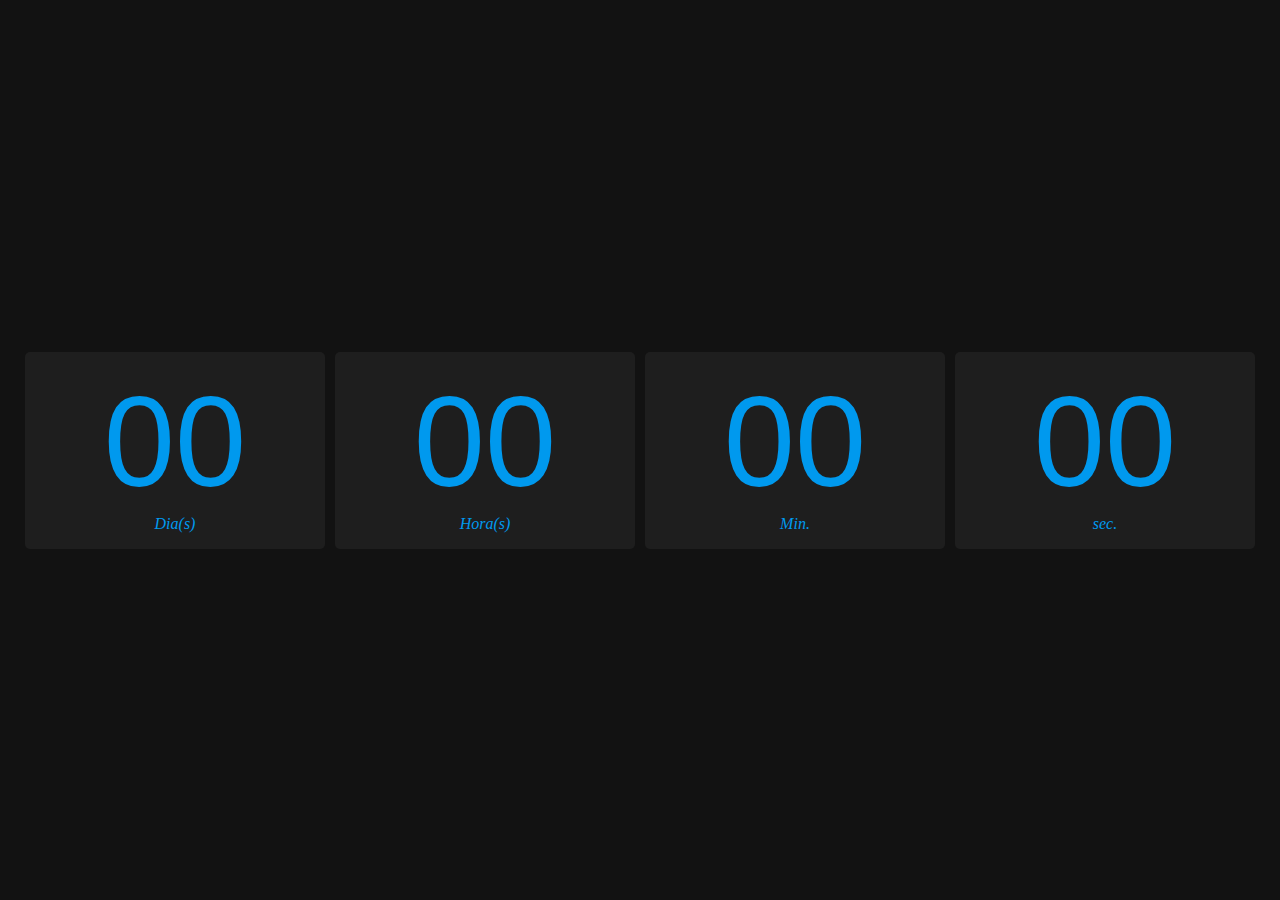
<file: index.html>
<!DOCTYPE html>
<html lang="pt-br">
<head>
    <meta charset="UTF-8">
    <meta http-equiv="X-UA-Compatible" content="IE=edge">
    <meta name="viewport" content="width=device-width, initial-scale=1.0">
    <title>Contdown</title>
    <link rel="stylesheet" href="css/style.css">
</head>
<body>
    <ul class="countdown">
        <li>
            <span data-time></span>
            <div>Dia(s)</div>
        </li>

        <li>
            <span data-time></span>
            <div>Hora(s)</div>
        </li>

        <li>
            <span data-time></span>
            <div>Min.</div>
        </li>

        <li>
            <span data-time></span>
            <div>sec.</div>
        </li>
    </ul>
    <script type="module" src="./js/script.js"></script>
</body>
</html>
</file>
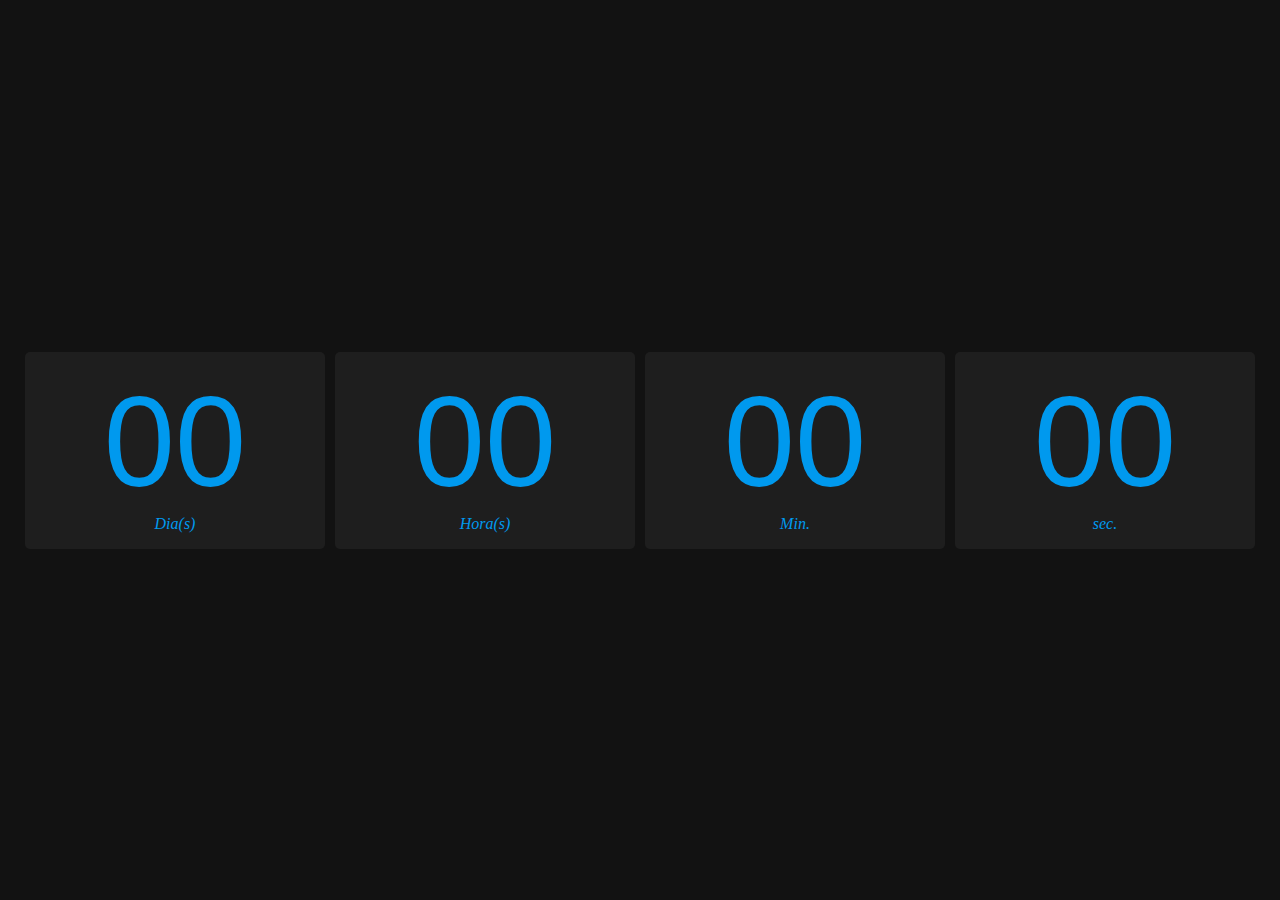
<file: indexInline.html>
<!DOCTYPE html>
<html lang="pt-br">
<head>
    <meta charset="UTF-8">
    <meta http-equiv="X-UA-Compatible" content="IE=edge">
    <meta name="viewport" content="width=device-width, initial-scale=1.0">
    <title>Contdown</title>
    <style>
        * {
    margin: 0px;
    padding: 0px;
}

li {
    list-style: none;
}

body {
    height: 100vh;
    background-color: #121212;
    display: grid;
    align-items: center;
}

.countdown {
    display: grid;
    grid-template-columns: repeat(auto-fit, minmax(280px, 300px));
    justify-content: center;
    gap: 10px;
    padding: 10px;
}

.countdown li {
    font-family: Georgia, 'Times New Roman', Times, serif;
    font-style: italic;
    padding: 1rem;
    color: #09e;
    background: #1e1e1e;
    border-radius: 5px;
    box-shadow: 0 2px 2 px rgba(0, 0, 0, 0.4);
    text-align: center;
}

.countdown li span {
    font-family: Arial, Helvetica, sans-serif;
    font-style: normal;
    font-size: 8rem;
}
    </style>
</head>
<script type="module">
    
    export default class Countdown {
    constructor(futureDate) {
        this.futureDate = futureDate;
    }
    get _actualDate() {
        return new Date();
    }
    get _futureDate() {
        return new Date(this.futureDate);
    }
    get _timeStampDiff() {
        if (this._futureDate.getTime() - this._actualDate.getTime() <= 0) {
            return 0;
    } else { 
        return this._futureDate.getTime() - this._actualDate.getTime()
    }}
    get days() {
        return Math.floor(this._timeStampDiff / (24 * 60 * 60 * 1000));
    }
    get hours() {
        return Math.floor(this._timeStampDiff / (60 * 60 * 1000));
    }
    get minutes() {
        return Math.floor(this._timeStampDiff / (60 * 1000));
    }
    get seconds() {
        return Math.floor(this._timeStampDiff / 1000);
    }
    get total() {
        const days = this.days < 10 ? "0" + this.days : this.days;
        const hours = this.hours % 24 < 10 ? '0' + (this.hours % 24) : this.hours % 24;
        const minutes = this.minutes % 60 < 10 ? "0" + (this.minutes % 60) : this.minutes % 60;
        const seconds = this.seconds % 60 < 10 ? "0" + (this.seconds % 60) : this.seconds % 60;
        return [days, hours, minutes, seconds]
    }
}

const tempoWN = new Countdown("06 may 2021 15:00:00 GMT-0300");
const tempos = document.querySelectorAll('[data-time]')

function mostrarTempo (){
tempos.forEach((tempo, index) => {
    tempo.innerHTML = tempoWN.total[index];
})
}

mostrarTempo();
setInterval(mostrarTempo, 1000)
</script>
<body>
    <ul class="countdown">
        <li>
            <span data-time></span>
            <div>Dia(s)</div>
        </li>

        <li>
            <span data-time></span>
            <div>Hora(s)</div>
        </li>

        <li>
            <span data-time></span>
            <div>Min.</div>
        </li>

        <li>
            <span data-time></span>
            <div>sec.</div>
        </li>
    </ul>

</body>
</html>
</file>
<file: css/style.css>
* {
    margin: 0px;
    padding: 0px;
}

li {
    list-style: none;
}

body {
    height: 100vh;
    background-color: #121212;
    display: grid;
    align-items: center;
}

.countdown {
    display: grid;
    grid-template-columns: repeat(auto-fit, minmax(280px, 300px));
    justify-content: center;
    gap: 10px;
    padding: 10px;
}

.countdown li {
    font-family: Georgia, 'Times New Roman', Times, serif;
    font-style: italic;
    padding: 1rem;
    color: #09e;
    background: #1e1e1e;
    border-radius: 5px;
    box-shadow: 0 2px 2 px rgba(0, 0, 0, 0.4);
    text-align: center;
}

.countdown li span {
    font-family: Arial, Helvetica, sans-serif;
    font-style: normal;
    font-size: 8rem;
}
</file>
